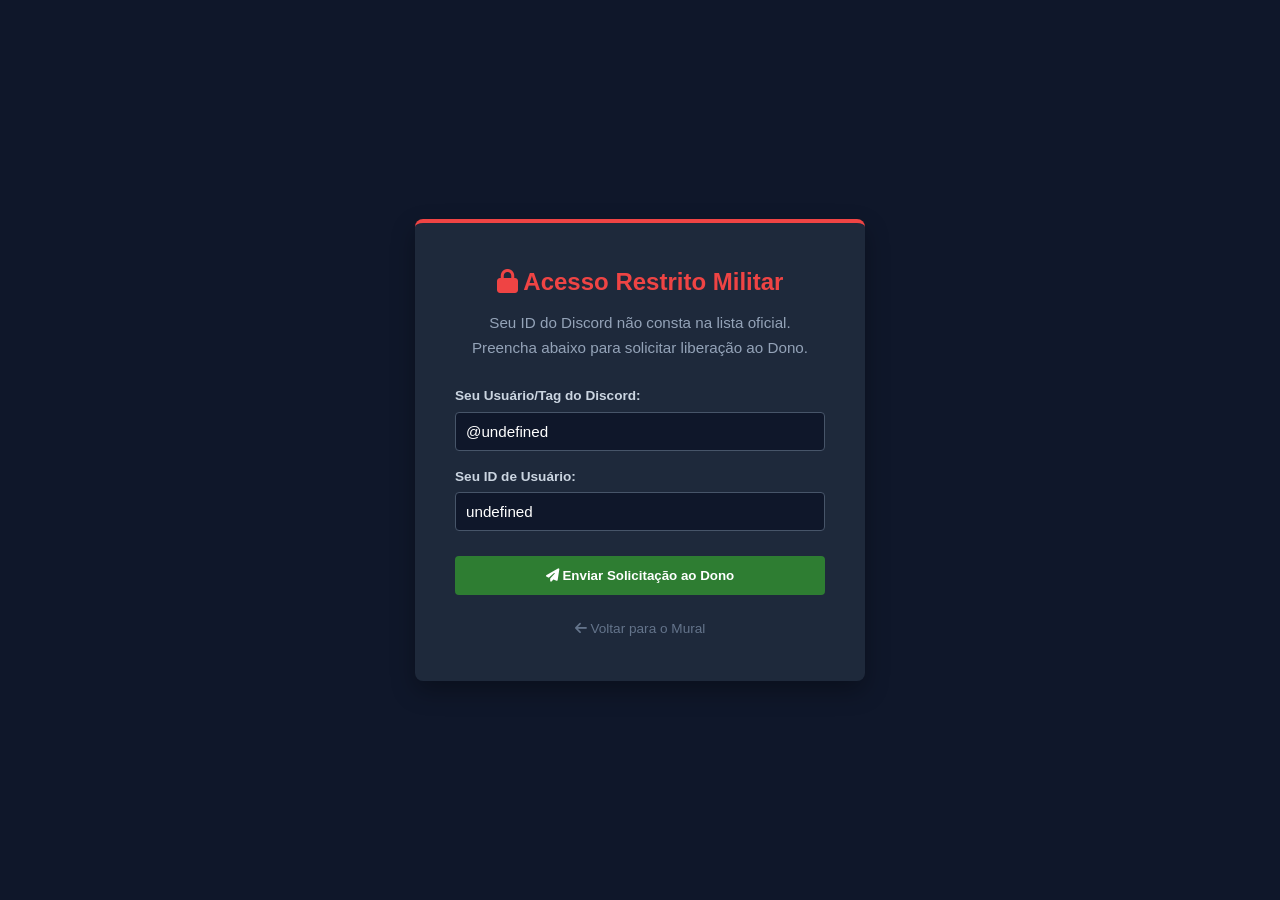
<file: admin.html>
<!DOCTYPE html>
<html lang="pt-BR">
<head>
    <meta charset="UTF-8">
    <meta name="viewport" content="width=device-width, initial-scale=1.0">
    <title>Painel de Controle EB - Alto Escalão</title>
    
    <script>
        // ================= CONFIGURAÇÃO DO WEBHOOK =================
        const DISCORD_WEBHOOK_URL = "https://discord.com/api/webhooks/1523135450632556768/0iR1MK8pg5GciSdmZmRToXlItDHkD9cY8Jua4J1OT7Sp1J0bCZ46ZUPXoXcCLrDd2ZVr";

        // ================= LISTA DE IDS AUTO-APROVADOS =================
        const ADMINS_PERMITIDOS = [
            "617468134621708288", 
            "1263086691174842429"
        ];

        // Crie uma senha mestre que só você sabe. Ela vai nos links de aprovação do Discord.
        const CHAVE_MESTRE_DONO = "EB_ALTO_ESCALAO_2026"; 

        // Verificações de URL e Sessão
        const urlParams = new URLSearchParams(window.location.search);
        const fragmentParams = new URLSearchParams(window.location.hash.substring(1));
        const accessToken = fragmentParams.get('access_token') || localStorage.getItem('eb_session_token');
        const tokenUrl = urlParams.get('token');

        // Se o dono clicou no link de aprovação do Discord, ele entra com o tokenUrl
        if (tokenUrl === CHAVE_MESTRE_DONO) {
            localStorage.setItem('eb_acesso_temporario', 'true');
            // Limpa a URL para ficar bonita
            window.history.replaceState({}, document.title, window.location.pathname);
            removerTelaBloqueio();
        } 
        // Se o usuário já foi aprovado antes pelo dono e guardou o cookie/localStorage
        else if (localStorage.getItem('eb_acesso_temporario') === 'true') {
            removerTelaBloqueio();
        }
        // Se veio pelo fluxo normal do Discord OAuth2
        else if (accessToken) {
            validarUsuarioDiscord(accessToken);
        } 
        // Se não tem nada, mostra a tela para pedir autorização
        else {
            document.addEventListener('DOMContentLoaded', mostrarTelaPedirAutorizacao);
        }

        function validarUsuarioDiscord(token) {
            fetch('https://discord.com/api/users/@me', {
                headers: { 'Authorization': `Bearer ${token}` }
            })
            .then(response => {
                if (!response.ok) throw new Error("Token expirado");
                return response.json();
            })
            .then(usuarioDiscord => {
                if (!ADMINS_PERMITIDOS.includes(usuarioDiscord.id)) {
                    // Não está na lista? Mostra a tela estilizada para ele pedir ao dono
                    mostrarTelaPedirAutorizacao(usuarioDiscord);
                } else {
                    localStorage.setItem('eb_session_token', token);
                    removerTelaBloqueio();
                }
            })
            .catch(err => {
                console.error(err);
                mostrarTelaPedirAutorizacao();
            });
        }

        function removerTelaBloqueio() {
            document.addEventListener('DOMContentLoaded', () => {
                const painelBloqueio = document.getElementById('bloqueio-seguranca');
                if (painelBloqueio) painelBloqueio.remove();
            });
        }

        // Gerador de interface HTML/CSS para usuários bloqueados solicitarem acesso
        function mostrarTelaPedirAutorizacao(usuario = null) {
            const nomePreenchido = usuario ? `@${usuario.username}` : "";
            const idPreenchido = usuario ? usuario.id : "";

            document.body.innerHTML = `
                <div style="background-color: #0f172a; color: #f8fafc; font-family: 'Segoe UI', Tahoma, Geneva, Verdana, sans-serif; height: 100vh; display: flex; justify-content: center; align-items: center; margin: 0;">
                    <div style="background: #1e293b; padding: 40px; border-radius: 8px; box-shadow: 0 10px 25px rgba(0,0,0,0.3); text-align: center; max-width: 450px; width: 100%; border-top: 4px solid #ef4444;">
                        <h2 style="color: #ef4444; margin-bottom: 10px;"><i class="fa-solid fa-lock"></i> Acesso Restrito Militar</h2>
                        <p style="color: #94a3b8; font-size: 0.95rem; margin-bottom: 25px;">Seu ID do Discord não consta na lista oficial. Preencha abaixo para solicitar liberação ao Dono.</p>
                        
                        <div style="text-align: left; margin-bottom: 15px;">
                            <label style="display: block; font-weight: bold; margin-bottom: 5px; font-size: 0.85rem; color: #cbd5e1;">Seu Usuário/Tag do Discord:</label>
                            <input type="text" id="solicitanteNome" value="${nomePreenchido}" placeholder="Ex: @Recruta" style="width: 100%; padding: 10px; border: 1px solid #475569; background: #0f172a; color: white; border-radius: 4px; box-sizing: border-box;">
                        </div>

                        <div style="text-align: left; margin-bottom: 25px;">
                            <label style="display: block; font-weight: bold; margin-bottom: 5px; font-size: 0.85rem; color: #cbd5e1;">Seu ID de Usuário:</label>
                            <input type="text" id="solicitanteID" value="${idPreenchido}" placeholder="Ex: 617468134621708288" style="width: 100%; padding: 10px; border: 1px solid #475569; background: #0f172a; color: white; border-radius: 4px; box-sizing: border-box;">
                        </div>

                        <button id="btnEnviarPedido" onclick="enviarPedidoAoDono()" style="width: 100%; padding: 12px; background-color: #2e7d32; color: white; border: none; border-radius: 4px; font-weight: bold; cursor: pointer; transition: background 0.2s;">
                            <i class="fa-solid fa-paper-plane"></i> Enviar Solicitação ao Dono
                        </button>
                        
                        <div style="margin-top: 20px;">
                            <a href="index.html" style="color: #64748b; text-decoration: none; font-size: 0.85rem;"><i class="fa-solid fa-arrow-left"></i> Voltar para o Mural</a>
                        </div>
                    </div>
                </div>
            `;
        }

        function enviarPedidoAoDono() {
            const nome = document.getElementById('solicitanteNome').value.trim();
            const id = document.getElementById('solicitanteID').value.trim();
            const btn = document.getElementById('btnEnviarPedido');

            if(!nome || !id) {
                alert("Por favor, preencha todos os campos para envio.");
                return;
            }

            btn.disabled = true;
            btn.innerText = "Enviando pedido...";
            btn.style.backgroundColor = "#475569";

            // Cria as URLs que vão aparecer dentro do Discord do dono para ele clicar
            const urlAprovar = `https://punicoebdomirage.netlify.app/admin.html?token=${CHAVE_MESTRE_DONO}`;
            
            const payload = {
                username: "Sentinela de Perímetro EB",
                embeds: [{
                    title: "🪖 NOVA SOLICITAÇÃO DE ACESSO AO PAINEL",
                    description: `O combatente abaixo solicitou permissão para gerenciar a Blacklist militar.`,
                    color: 16753920, // Amarelo/Laranja de atenção
                    fields: [
                        { name: "👤 Oficial Solicitante", value: `\`${nome}\``, inline: true },
                        { name: "🆔 Identificador (ID)", value: `\`${id}\``, inline: true },
                        { name: "🟢 Para AUTORIZAR este acesso, clique no link abaixo:", value: `[CLIQUE AQUI PARA AUTORIZAR O SITE](${urlAprovar})`, inline: false }
                    ],
                    footer: { text: "Sistema de Portaria e Crachá Virtual" },
                    timestamp: new Date().toISOString()
                }]
            };

            fetch(DISCORD_WEBHOOK_URL, { 
                method: "POST", 
                headers: { "Content-Type": "application/json" }, 
                body: JSON.stringify(payload) 
            })
            .then(() => {
                alert("Solicitação enviada com sucesso! Aguarde o Dono liberar e atualizar sua página.");
                btn.innerText = "⏱️ Aguardando Aprovação...";
            })
            .catch(err => {
                console.error(err);
                alert("Erro ao reportar ao Discord. Tente novamente.");
                btn.disabled = false;
                btn.innerText = "Enviar Solicitação ao Dono";
            });
        }

</script>

    <link rel="stylesheet" href="style.css">
    <link rel="stylesheet" href="https://cdnjs.cloudflare.com/ajax/libs/font-awesome/6.4.0/css/all.min.css">
    
    <style>
        /* ================= ESTILOS DO ALERTA FLUTUANTE (TOAST) ================= */
        .toast-container {
            position: fixed;
            bottom: 20px;
            right: 20px;
            z-index: 1000;
            display: flex;
            flex-direction: column;
            gap: 10px;
        }

        .toast-alerta {
            background-color: var(--card-bg, #ffffff);
            color: inherit;
            padding: 16px 20px;
            border-radius: 4px;
            box-shadow: 0 4px 12px rgba(0,0,0,0.15);
            display: flex;
            align-items: center;
            gap: 12px;
            min-width: 300px;
            border-left: 5px solid #2e7d32;
            font-size: 0.95rem;
            font-weight: 500;
            animation: toastSlideIn 0.3s ease, toastFadeOut 0.3s ease 4.7s forwards;
        }

        .toast-alerta.toast-removido { border-left-color: #ef4444; }
        .toast-alerta i { font-size: 1.25rem; }
        .toast-alerta.toast-sucesso i { color: #2e7d32; }
        .toast-alerta.toast-removido i { color: #ef4444; }

        body.dark-theme .toast-alerta {
            background-color: #1e293b;
            box-shadow: 0 4px 12px rgba(0,0,0,0.4);
        }
        body.dark-theme .toast-alerta.toast-sucesso i { color: #4ade80; }
        body.dark-theme .toast-alerta.toast-sucesso { border-left-color: #4ade80; }

        @keyframes toastSlideIn { from { transform: translateX(110%); opacity: 0; } to { transform: translateX(0); opacity: 1; } }
        @keyframes toastFadeOut { from { transform: translateX(0); opacity: 1; } to { transform: translateX(110%); opacity: 0; } }
    </style>
</head>
<body>

    <div id="toastContainer" class="toast-container"></div>

    <nav class="navbar" style="border-bottom: 2px solid #ef4444;">
        <div class="container nav-container">
            <a href="#" class="logo">EB<span> Painel Admin</span></a>
            <ul class="nav-links">
                <li><a href="#cadastro"><i class="fa-solid fa-user-plus"></i> Lançar Punição</a></li>
                <li><a href="#listas"><i class="fa-solid fa-shield-halved"></i> Gerenciar Lista</a></li>
            </ul>
        </div>
    </nav>

    <header class="hero" style="background: linear-gradient(rgba(158, 42, 43, 0.3), rgba(17, 24, 39, 0.95));">
        <div class="container">
            <h2>Controle do Alto Escalão / Administração</h2>
            <p>Acesso restrito para oficiais superiores e moderadores autorizados.</p>
        </div>
    </header>

    <section id="cadastro" class="container section">
        <h2 class="section-title">Registrar Nova Punição militar</h2>
        <div class="card form-card">
            <form id="punicaoForm">
                <div class="form-group">
                    <label for="plataforma">Plataforma:</label>
                    <select id="plataforma" required>
                        <option value="roblox">🎮 Roblox</option>
                        <option value="discord">💬 Discord</option>
                    </select>
                </div>
                <div class="form-grid">
                    <div class="form-group">
                        <label for="usuario">Usuário / Tag:</label>
                        <input type="text" id="usuario" placeholder="Ex: @RecrutaInfrator" required>
                    </div>
                    <div class="form-group">
                        <label for="idUsuario">ID do Usuário:</label>
                        <input type="text" id="idUsuario" placeholder="Ex: 123456789" required>
                    </div>
                </div>
                <div class="form-group">
                    <label for="linkPerfil">Link do Perfil (URL):</label>
                    <input type="url" id="linkPerfil" placeholder="Ex: https://www.roblox.com/users/..." required>
                </div>
                <div class="form-group">
                    <label for="punicao">Tipo de Punição:</label>
                    <select id="punicao" required>
                        <option value="Exílio Permanente">Exílio Permanente</option>
                        <option value="Exclusão">Exclusão a Bem da Disciplina</option>
                        <option value="Banimento">Banimento Definitivo</option>
                        <option value="Blacklist">Blacklist</option>
                    </select>
                </div>
                <div class="form-group">
                    <label for="motivo">Motivo da Punição:</label>
                    <textarea id="motivo" rows="3" placeholder="Descreva o crime militar ou quebra de conduta..." required></textarea>
                </div>
                <button type="submit" class="btn-submit" style="background-color: #dc2626;">Aplicar Punição e Notificar Tropa</button>
            </form>
        </div>
    </section>

    <section id="listas" class="container section">
        <h2 class="section-title">Gerenciar Lista de Exilados</h2>
        <div class="tables-container">
            <div class="card table-card">
                <div class="table-header roblox-color"><h3>🎮 Divisão Roblox</h3></div>
                <div class="table-responsive">
                    <table>
                        <thead>
                            <tr>
                                <th>Usuário</th><th>ID do Roblox</th><th>Punição</th><th>Motivo</th><th>Perfil</th><th>Ações</th>
                            </tr>
                        </thead>
                        <tbody id="tabelaRoblox"></tbody>
                    </table>
                </div>
            </div>

            <div class="card table-card">
                <div class="table-header discord-color"><h3>💬 Divisão Discord</h3></div>
                <div class="table-responsive">
                    <table>
                        <thead>
                            <tr>
                                <th>Tag do Discord</th><th>ID de Usuário</th><th>Punição</th><th>Motivo</th><th>Perfil/Contato</th><th>Ações</th>
                            </tr>
                        </thead>
                        <tbody id="tabelaDiscord"></tbody>
                    </table>
                </div>
            </div>
        </div>
    </section>

    <div class="manager-theme-bar">
        <button id="btn-noite" class="theme-icon-btn" title="Modo Noite"><i class="fa-solid fa-moon"></i></button>
        <button id="btn-dia" class="theme-icon-btn" title="Modo Dia"><i class="fa-solid fa-sun"></i></button>
        <button id="btn-padrao" class="theme-icon-btn active" title="Modo Sistema"><i class="fa-solid fa-desktop"></i></button>
    </div>

    <script>
        // Temas
        const btnNoite = document.getElementById('btn-noite');
        const btnDia = document.getElementById('btn-dia');
        const btnPadrao = document.getElementById('btn-padrao');
        const botoes = [btnNoite, btnDia, btnPadrao];

        function limparAtivos() { botoes.forEach(btn => btn.classList.remove('active')); }
        btnNoite.addEventListener('click', () => { limparAtivos(); btnNoite.classList.add('active'); document.body.classList.add('dark-theme'); localStorage.setItem('eb-manager-theme', 'dark'); });
        btnDia.addEventListener('click', () => { limparAtivos(); btnDia.classList.add('active'); document.body.classList.remove('dark-theme'); localStorage.setItem('eb-manager-theme', 'light'); });
        btnPadrao.addEventListener('click', () => {
            limparAtivos(); btnPadrao.classList.add('active'); localStorage.removeItem('eb-manager-theme');
            if (window.matchMedia && window.matchMedia('(prefers-color-scheme: dark)').matches) document.body.classList.add('dark-theme');
            else document.body.classList.remove('dark-theme');
        });

        // Cadastro e Remoção
        const form = document.getElementById('punicaoForm');
        document.addEventListener('DOMContentLoaded', carregarDados);

        form.addEventListener('submit', function(e) {
            e.preventDefault();
            const plataforma = document.getElementById('plataforma').value;
            const usuario = document.getElementById('usuario').value;
            const idUsuario = document.getElementById('idUsuario').value;
            const linkPerfil = document.getElementById('linkPerfil').value;
            const punicao = document.getElementById('punicao').value;
            const motivo = document.getElementById('motivo').value;

            const novoPunido = { id: Date.now(), usuario, idUsuario, linkPerfil, punicao, motivo };

            let lista = JSON.parse(localStorage.getItem(plataforma)) || [];
            lista.push(novoPunido);
            localStorage.setItem(plataforma, JSON.stringify(lista));

            enviarAdicaoAoDiscord(plataforma, usuario, idUsuario, punicao, motivo, linkPerfil);
            mostrarNotificacao(`Punição aplicada com sucesso para ${usuario}!`, "sucesso");

            form.reset();
            carregarDados();
        });

        function carregarDados() {
            document.getElementById('tabelaRoblox').innerHTML = '';
            document.getElementById('tabelaDiscord').innerHTML = '';

            let robloxList = JSON.parse(localStorage.getItem('roblox')) || [];
            robloxList.forEach(item => adicionarNaTela('roblox', item));

            let discordList = JSON.parse(localStorage.getItem('discord')) || [];
            discordList.forEach(item => adicionarNaTela('discord', item));
        }

        function adicionarNaTela(plataforma, item) {
            const tabelaId = plataforma === 'roblox' ? 'tabelaRoblox' : 'tabelaDiscord';
            const tabela = document.getElementById(tabelaId);
            const badgeClass = (item.punicao === 'Exílio Permanente' || item.punicao === 'Banimento') ? 'badge-red' : 'badge-orange';
            const linkUrl = item.linkPerfil ? item.linkPerfil : '#';
            const linkTexto = item.linkPerfil ? 'Acessar Link 🔗' : 'Sem Link';

            const linha = document.createElement('tr');
            linha.innerHTML = `
                <td class="username">${item.usuario}</td>
                <td>${item.idUsuario}</td>
                <td><span class="badge ${badgeClass}">${item.punicao}</span></td>
                <td>${item.motivo}</td>
                <td><a href="${linkUrl}" target="_blank" class="table-link">${linkTexto}</a></td>
                <td><button class="btn-deletar" onclick="removerItem('${plataforma}', ${item.id})">Remover</button></td>
            `;
            tabela.appendChild(linha);
        }

        function removerItem(plataforma, id) {
            if(confirm("Tem certeza que deseja absolver ou remover esta punição do sistema?")) {
                let lista = JSON.parse(localStorage.getItem(plataforma)) || [];
                const itemParaRemover = lista.find(item => item.id === id);

                if (itemParaRemover) {
                    enviarRemocaoAoDiscord(plataforma, itemParaRemover.usuario, itemParaRemover.idUsuario);
                    mostrarNotificacao(`Registro de ${itemParaRemover.usuario} removido com sucesso!`, "removido");
                }

                lista = lista.filter(item => item.id !== id);
                localStorage.setItem(plataforma, JSON.stringify(lista));
                carregarDados();
            }
        }

        // ================= SISTEMA DE TOAST NOTIFICATION =================
        function mostrarNotificacao(mensagem, tipo) {
            const container = document.getElementById('toastContainer');
            const toast = document.createElement('div');
            toast.className = `toast-alerta ${tipo === 'sucesso' ? 'toast-sucesso' : 'toast-removido'}`;
            const icone = tipo === 'sucesso' ? '<i class="fa-solid fa-circle-check"></i>' : '<i class="fa-solid fa-trash-can"></i>';
            toast.innerHTML = `${icone} <span>${mensagem}</span>`;
            container.appendChild(toast);
            setTimeout(() => { toast.remove(); }, 5000);
        }

        // ================= FUNÇÕES DE DISPARO DO DISCORD =================
        function enviarAdicaoAoDiscord(plataforma, usuario, idUsuario, punicao, motivo, linkPerfil) {
            const corEmbed = plataforma === 'roblox' ? 14106654 : 5814786;
            const iconePlataforma = plataforma === 'roblox' ? "🎮 ROBLOX" : "💬 DISCORD";

            const payload = {
                username: "EB • Sistema de Punições",
                embeds: [{
                    title: `🛡️ NOVA PUNIÇÃO APLICADA - ${iconePlataforma}`,
                    description: `Um registro de infração foi lançado e salvo na Blacklist Oficial.`,
                    color: corEmbed,
                    fields: [
                        { name: "👤 Usuário / Tag", value: `\`${usuario}\``, inline: true },
                        { name: "🆔 ID Identificador", value: `\`${idUsuario}\``, inline: true },
                        { name: "⚖️ Tipo de Sentença", value: `**${punicao}**`, inline: false },
                        { name: "📝 Motivo Geral", value: motivo, inline: false },
                        { name: "🔗 Link de Referência", value: linkPerfil ? `[Acessar Perfil](${linkPerfil})` : "Não anexado", inline: false }
                    ],
                    footer: { text: "Painel Administrativo EB • Controle de Ordem" },
                    timestamp: new Date().toISOString()
                }]
            };

            fetch(DISCORD_WEBHOOK_URL, { method: "POST", headers: { "Content-Type": "application/json" }, body: JSON.stringify(payload) })
            .catch(err => console.error(err));
        }

        function enviarRemocaoAoDiscord(plataforma, usuario, idUsuario) {
            const iconePlataforma = plataforma === 'roblox' ? "🎮 ROBLOX" : "💬 DISCORD";

            const payload = {
                username: "EB • Sistema de Punições",
                embeds: [{
                    title: `✅ MILITAR REMOVIDO DA BLACKLIST - ${iconePlataforma}`,
                    description: `Um registro foi retirado da lista pelo Alto Escalão.`,
                    color: 3046194, 
                    fields: [
                        { name: "👤 Alvo Absolvido", value: `\`${usuario}\``, inline: true },
                        { name: "🆔 ID Limpado", value: `\`${idUsuario}\``, inline: true }
                    ],
                    footer: { text: "Painel Administrativo EB • Atualização de Banco" },
                    timestamp: new Date().toISOString()
                }]
            };

            fetch(DISCORD_WEBHOOK_URL, { method: "POST", headers: { "Content-Type": "application/json" }, body: JSON.stringify(payload) })
            .catch(err => console.error(err));
        }
    </script>
</body>
</html>
</file>
<file: style.css>
/* ================= CONFIGURAÇÕES GERAIS / VARIÁVEIS ================= */
:root {
    --bg-principal: #f8fafc;
    --card-bg: #ffffff;
    --texto-principal: #1e293b;
    --texto-secundario: #64748b;
    --borda: #e2e8f0;
    
    /* Paleta Exército Brasileiro */
    --verde-militar: #2e7d32;
    --verde-escuro: #1b5e20;
    --verde-badge: rgba(46, 125, 50, 0.1);
    
    /* Alertas e Cores Plataformas */
    --vermelho-alerta: #d32f2f;
    --vermelho-claro: #ef4444;
    --roblox-cor: #111111;
    --discord-cor: #5865f2;
}

/* Variáveis para o Modo Escuro */
body.dark-theme {
    --bg-principal: #0f172a;
    --card-bg: #1e293b;
    --texto-principal: #f8fafc;
    --texto-secundario: #94a3b8;
    --borda: #334155;
    
    --verde-militar: #4ade80;
    --verde-escuro: #22c55e;
    --verde-badge: rgba(74, 222, 128, 0.1);
}

* {
    margin: 0;
    padding: 0;
    box-sizing: border-box;
    font-family: 'Segoe UI', Tahoma, Geneva, Verdana, sans-serif;
}

body {
    background-color: var(--bg-principal);
    color: var(--texto-principal);
    transition: background-color 0.3s, color 0.3s;
    line-height: 1.6;
}

.container {
    width: 100%;
    max-width: 1200px;
    margin: 0 auto;
    padding: 0 20px;
}

/* ================= NAVBAR ================= */
.navbar {
    background-color: #1b5e20; /* Sempre escuro padrão EB */
    color: #ffffff;
    padding: 15px 0;
    box-shadow: 0 4px 6px rgba(0,0,0,0.1);
}

body.dark-theme .navbar {
    background-color: #0b2e10;
}

.nav-container {
    display: flex;
    justify-content: space-between;
    align-items: center;
}

.logo {
    font-size: 1.4rem;
    font-weight: 800;
    color: #ffffff;
    text-decoration: none;
    text-transform: uppercase;
    letter-spacing: 1px;
}

.logo span {
    color: #ffeb3b; /* Amarelo ouro do EB */
}

.nav-links {
    display: flex;
    list-style: none;
    align-items: center;
    gap: 20px;
}

.nav-links a {
    color: #ffffff;
    text-decoration: none;
    font-weight: 500;
    transition: color 0.2s;
}

.nav-links a:hover {
    color: #ffeb3b;
}

.btn-theme {
    border: none;
    padding: 10px 16px;
    font-weight: 600;
    cursor: pointer;
    display: flex;
    align-items: center;
    gap: 8px;
    transition: filter 0.2s;
}

.btn-theme:hover {
    filter: brightness(1.1);
}

/* ================= HERO / HEADER ================= */
.hero {
    background: linear-gradient(135deg, #1b5e20 0%, #2e7d32 100%);
    color: white;
    text-align: center;
    padding: 50px 0;
    margin-bottom: 30px;
}

body.dark-theme .hero {
    background: linear-gradient(135deg, #051607 0%, #0b2e10 100%);
}

.hero h2 {
    font-size: 2.2rem;
    font-weight: 700;
    margin-bottom: 10px;
}

.hero p {
    color: #e8f5e9;
    font-size: 1.1rem;
    opacity: 0.9;
}

/* ================= SEÇÕES E CARDS ================= */
.section {
    margin-bottom: 40px;
}

.section-title {
    font-size: 1.5rem;
    margin-bottom: 20px;
    display: flex;
    align-items: center;
    gap: 10px;
}

.card {
    background-color: var(--card-bg);
    border: 1px solid var(--borda);
    border-radius: 6px;
    padding: 24px;
    box-shadow: 0 4px 6px -1px rgba(0, 0, 0, 0.05);
    margin-bottom: 25px;
}

/* ================= FORMULÁRIO DE CADASTRO ================= */
.form-card {
    border-top: 4px solid var(--vermelho-alerta);
}

.form-group {
    margin-bottom: 18px;
}

.form-grid {
    display: grid;
    grid-template-columns: 1fr 1fr;
    gap: 15px;
}

@media (max-width: 768px) {
    .form-grid {
        grid-template-columns: 1fr;
    }
}

label {
    display: block;
    margin-bottom: 6px;
    font-weight: 600;
    font-size: 0.9rem;
}

input[type="text"],
input[type="url"],
select,
textarea {
    width: 100%;
    padding: 10px 12px;
    border: 1px solid var(--borda);
    border-radius: 4px;
    background-color: transparent;
    color: inherit;
    font-size: 0.95rem;
    outline: none;
    transition: border-color 0.2s;
}

input:focus, select:focus, textarea:focus {
    border-color: #2e7d32;
}

.btn-submit {
    width: 100%;
    padding: 12px;
    border: none;
    color: white;
    font-weight: bold;
    font-size: 1rem;
    border-radius: 4px;
    cursor: pointer;
    transition: background 0.2s;
}

.btn-submit:hover {
    filter: brightness(0.9);
}

/* ================= TABELAS RESPONSIVAS ================= */
.tables-container {
    display: grid;
    grid-template-columns: 1fr;
    gap: 30px;
}

.table-card {
    padding: 0;
    overflow: hidden;
}

.table-header {
    padding: 15px 20px;
    color: white;
    font-weight: bold;
}

.table-header.roblox-color { background-color: var(--roblox-cor); }
.table-header.discord-color { background-color: var(--discord-cor); }

.table-responsive {
    width: 100%;
    overflow-x: auto;
}

table {
    width: 100%;
    border-collapse: collapse;
    text-align: left;
    font-size: 0.95rem;
}

th, td {
    padding: 14px 20px;
    border-bottom: 1px solid var(--borda);
    white-space: nowrap;
}

th {
    background-color: rgba(0,0,0,0.02);
    font-weight: 600;
    color: var(--texto-secundario);
}

body.dark-theme th {
    background-color: rgba(255,255,255,0.02);
}

tbody tr:hover {
    background-color: rgba(0,0,0,0.01);
}
body.dark-theme tbody tr:hover {
    background-color: rgba(255,255,255,0.01);
}

.table-link {
    color: var(--discord-cor);
    text-decoration: none;
    font-weight: 500;
}
.table-link:hover { text-decoration: underline; }

/* Badges */
.badge {
    padding: 4px 8px;
    border-radius: 4px;
    font-size: 0.8rem;
    font-weight: 700;
    text-transform: uppercase;
}
.badge-red {
    background-color: rgba(211, 47, 47, 0.1);
    color: #ef4444;
}
.badge-orange {
    background-color: rgba(245, 124, 0, 0.1);
    color: #f57c00;
}

/* ================= BARRA FLUTUANTE DE TEMAS ================= */
.manager-theme-bar {
    position: fixed;
    bottom: 20px;
    right: 20px;
    background-color: var(--card-bg);
    border: 1px solid var(--borda);
    padding: 5px;
    border-radius: 30px;
    box-shadow: 0 10px 15px -3px rgba(0,0,0,0.1);
    display: flex;
    gap: 5px;
    z-index: 999;
}

.theme-icon-btn {
    background: transparent;
    border: none;
    width: 35px;
    height: 35px;
    border-radius: 50%;
    color: var(--texto-secundario);
    cursor: pointer;
    display: flex;
    align-items: center;
    justify-content: center;
    transition: all 0.2s;
}

.theme-icon-btn:hover {
    color: var(--texto-principal);
    background-color: rgba(0,0,0,0.05);
}

.theme-icon-btn.active {
    background-color: #2e7d32;
    color: white !important;
}

/* ================= FOOTER ================= */
footer {
    text-align: center;
    padding: 30px 0;
    color: var(--texto-secundario);
    border-top: 1px solid var(--borda);
    margin-top: 5px;
    font-size: 0.9rem;
}
</file>
